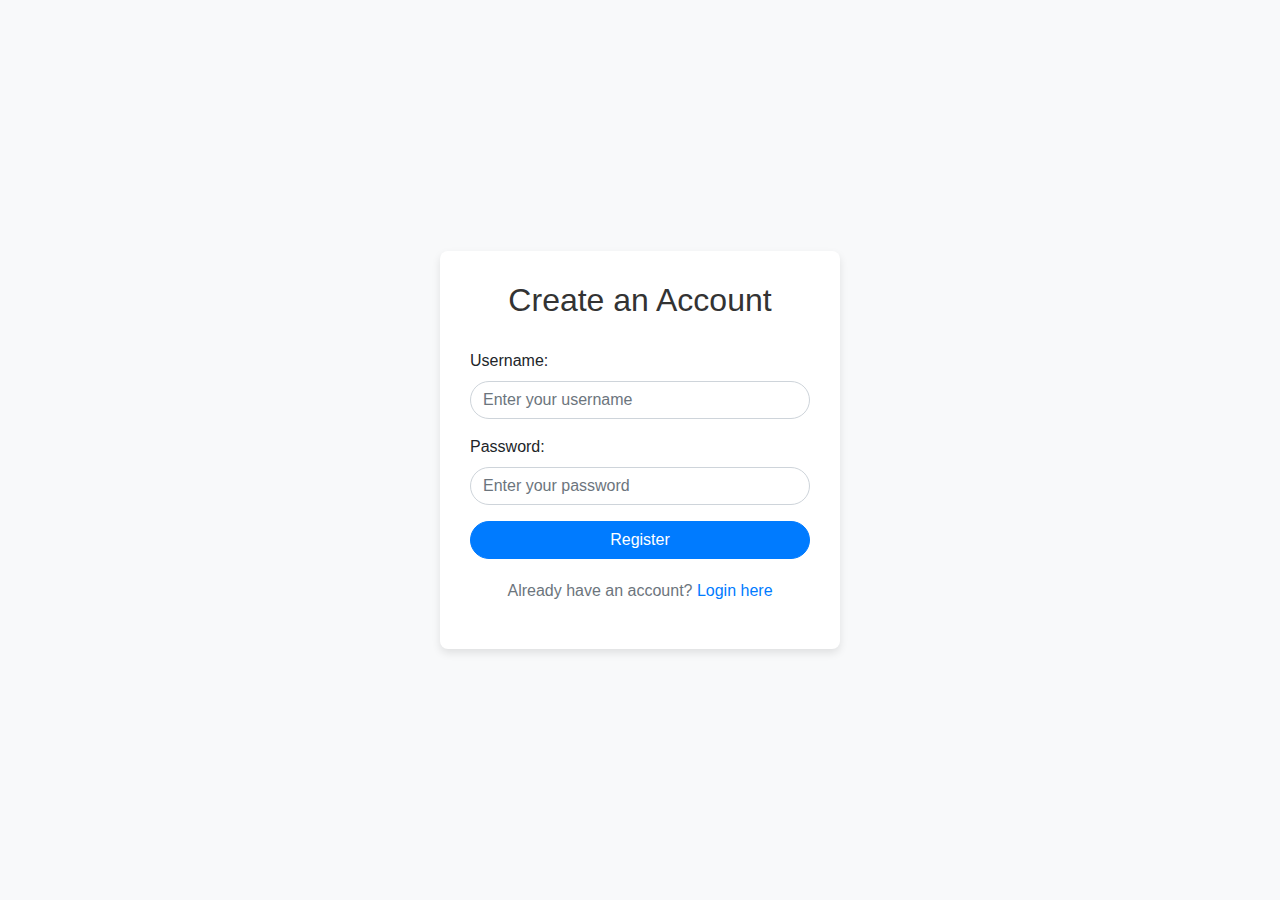
<file: 3002-main/movie-recommendation-system/templates/register.html>
<!DOCTYPE html>
<html lang="en">
<head>
    <meta charset="UTF-8">
    <meta name="viewport" content="width=device-width, initial-scale=1.0">
    <title>Register</title>
    <link rel="stylesheet" href="https://maxcdn.bootstrapcdn.com/bootstrap/4.5.2/css/bootstrap.min.css">
    <style>
        /* Custom styling for the register page */
        body {
            display: flex;
            justify-content: center;
            align-items: center;
            min-height: 100vh;
            background-color: #f8f9fa;
            margin: 0;
        }
        .register-container {
            max-width: 400px;
            width: 100%;
            padding: 30px;
            background-color: #fff;
            border-radius: 8px;
            box-shadow: 0 4px 8px rgba(0, 0, 0, 0.1);
        }
        .register-container h2 {
            text-align: center;
            margin-bottom: 30px;
            color: #333;
        }
        .form-control {
            border-radius: 20px;
        }
        .btn-primary {
            border-radius: 20px;
            width: 100%;
        }
        .login-link {
            text-align: center;
            display: block;
            margin-top: 20px;
            color: #6c757d;
        }
        .login-link:hover {
            color: #007bff;
        }
    </style>
</head>
<body>

    <div class="register-container">
        <h2>Create an Account </h2>
        <form method="POST">
            <div class="form-group">
                <label for="username">Username:</label>
                <input type="text" name="username" id="username" class="form-control" placeholder="Enter your username" required>
            </div>
            <div class="form-group">
                <label for="password">Password:</label>
                <input type="password" name="password" id="password" class="form-control" placeholder="Enter your password" required>
            </div>
            <button type="submit" class="btn btn-primary">Register</button>
        </form>
        <p class="login-link">Already have an account? <a href="{{ url_for('auth.login') }}">Login here</a></p>
    </div>

    <!-- Bootstrap and jQuery scripts -->
    <script src="https://code.jquery.com/jquery-3.5.1.min.js"></script>
    <script src="https://cdn.jsdelivr.net/npm/@popperjs/core@2.10.2/dist/umd/popper.min.js"></script>
    <script src="https://maxcdn.bootstrapcdn.com/bootstrap/4.5.2/js/bootstrap.min.js"></script>
</body>
</html>
</file>
